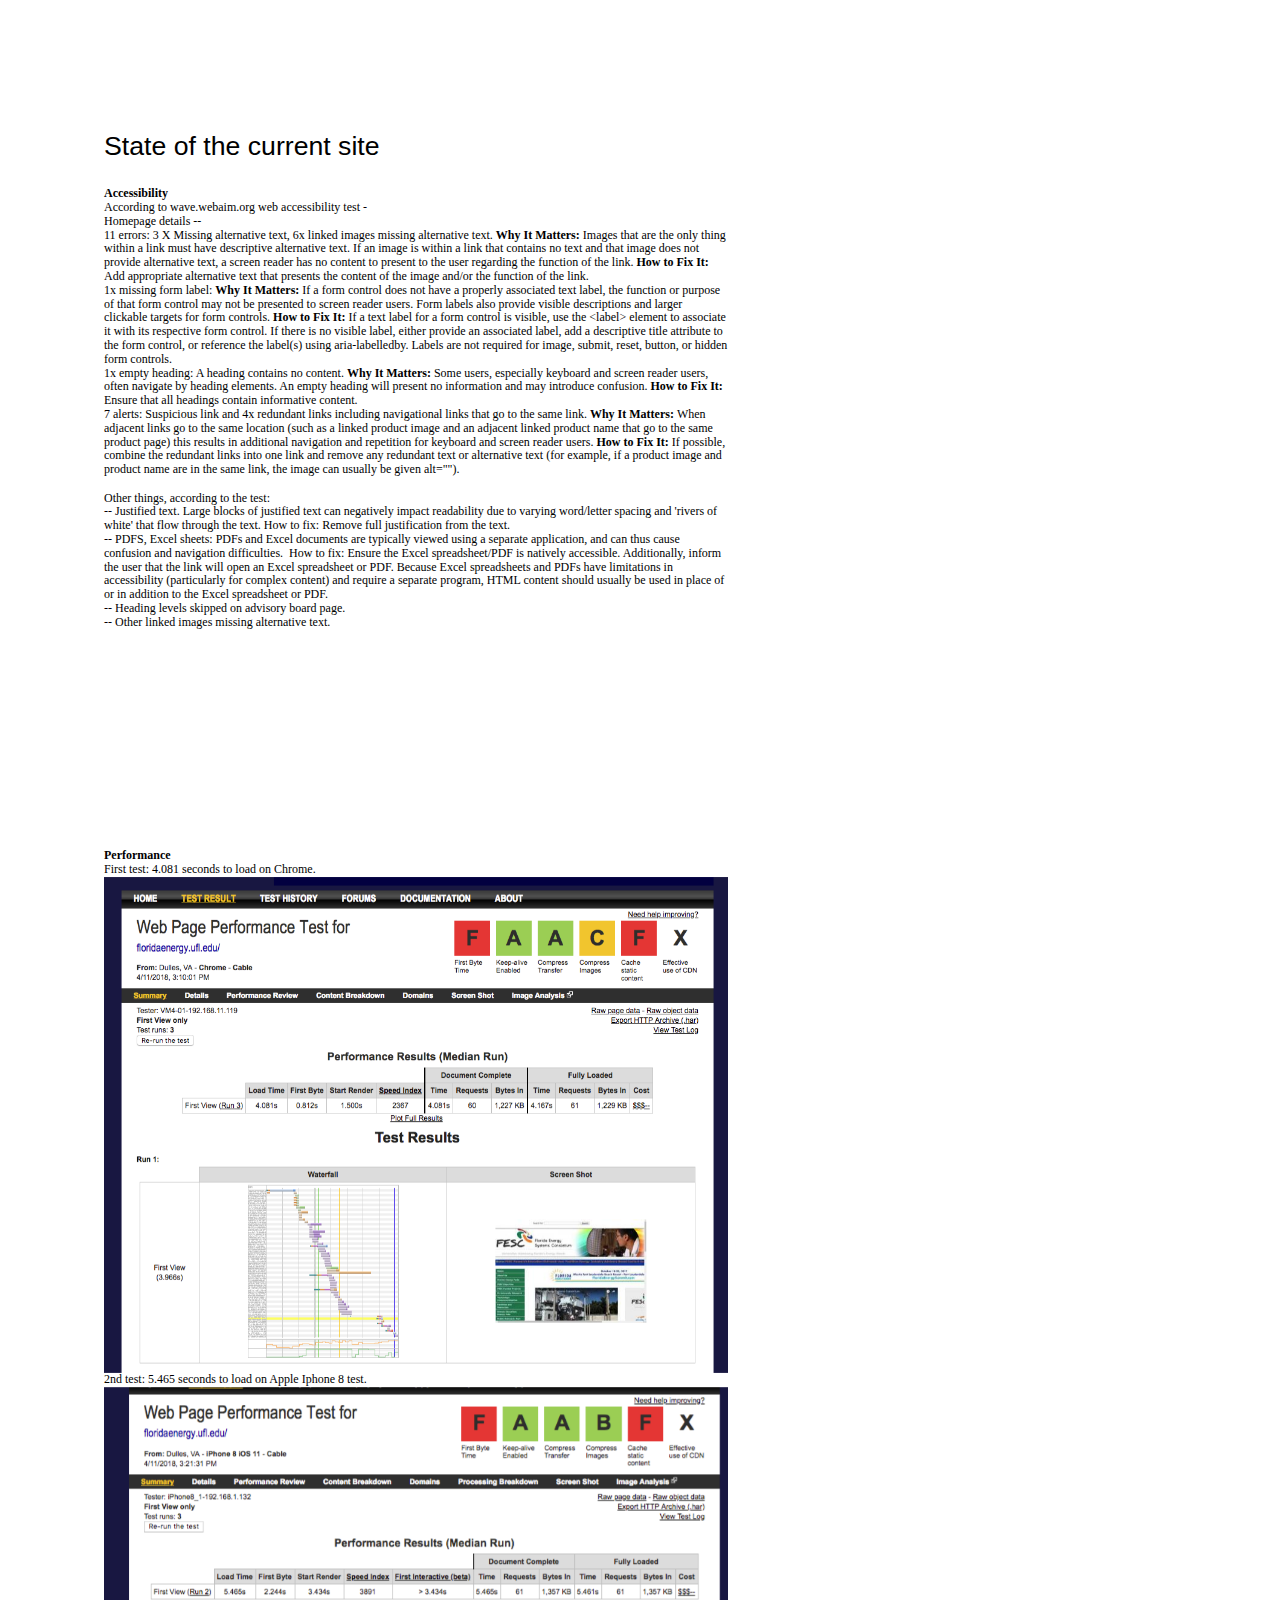
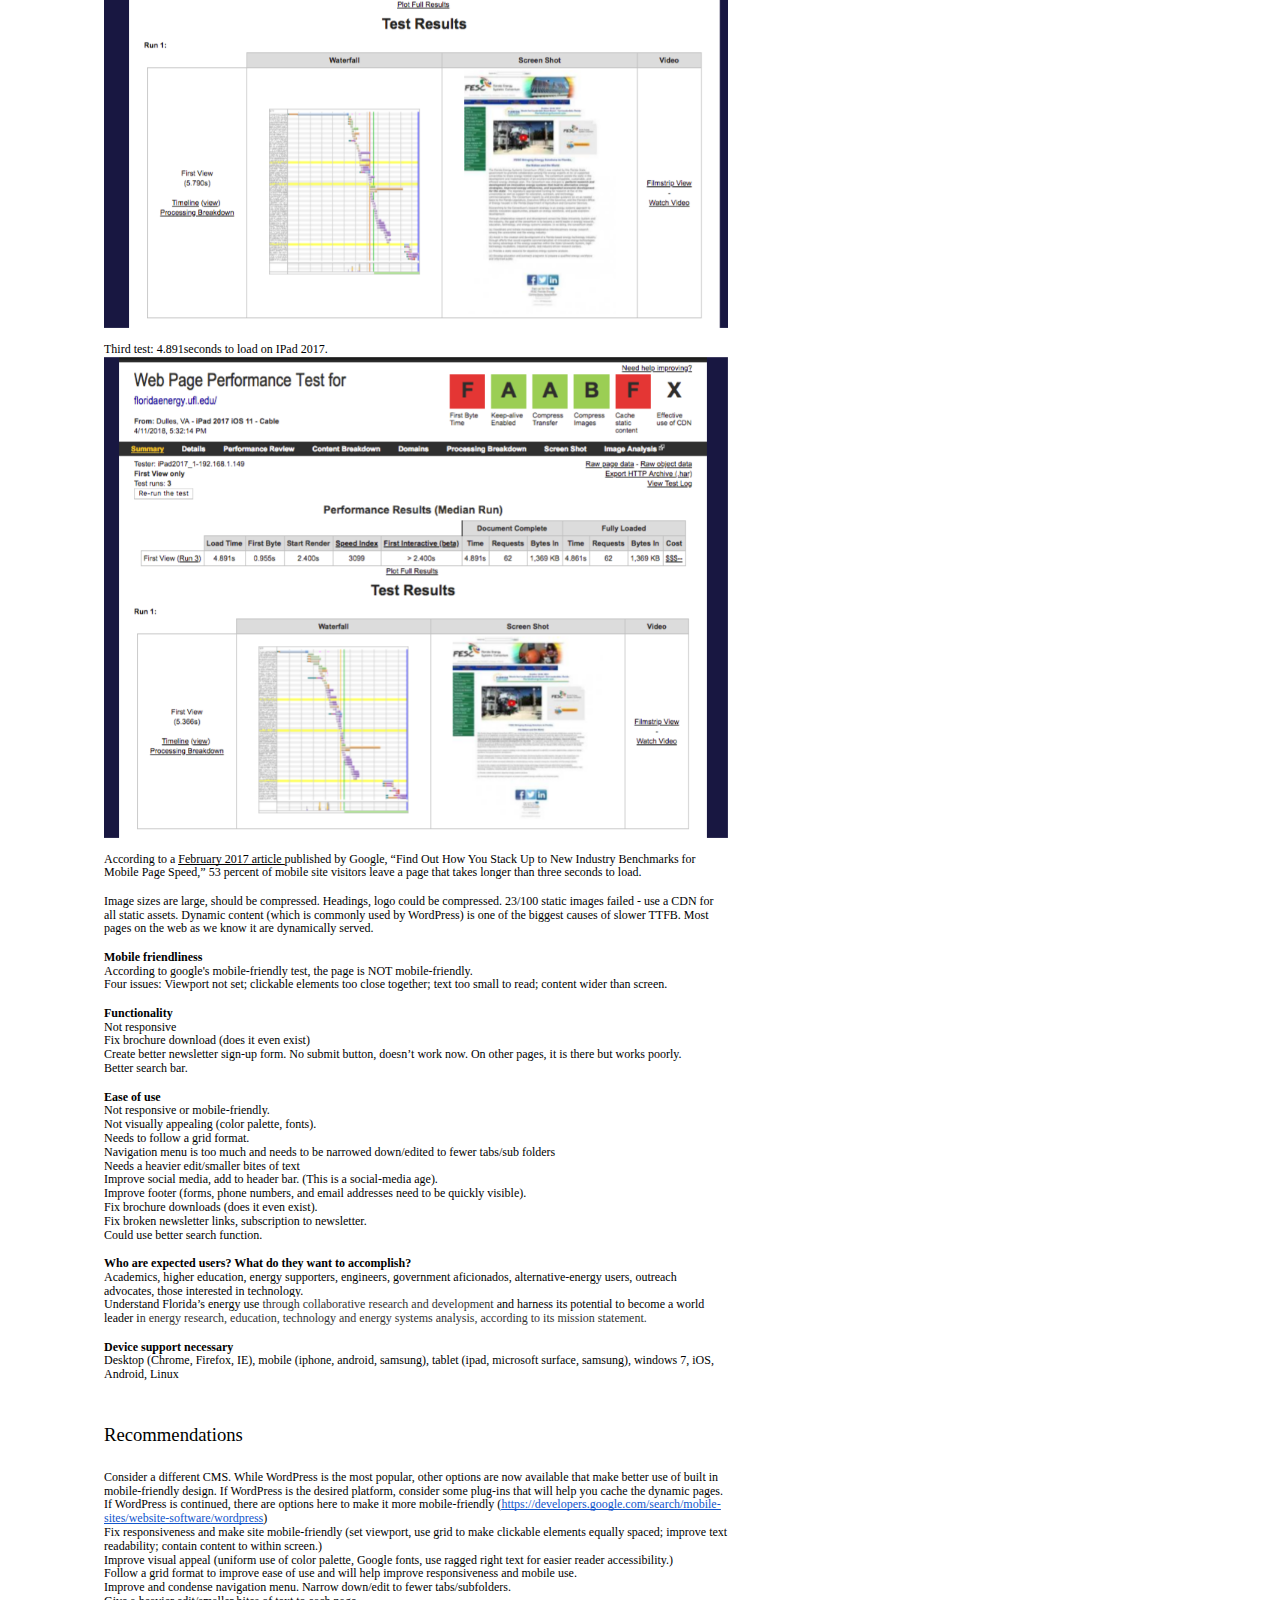
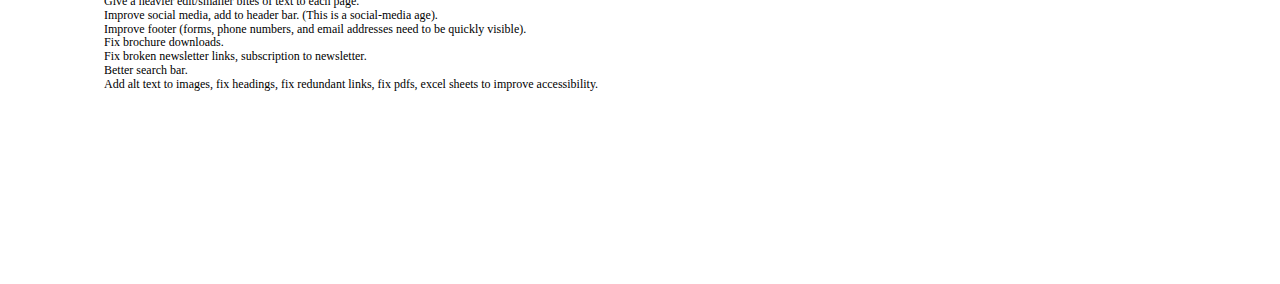
<file: docs/ProposalforFESCClassproject.html>
<html><head><meta content="text/html; charset=UTF-8" http-equiv="content-type"><style type="text/css">@import url('https://themes.googleusercontent.com/fonts/css?kit=dpiI8CyVsrzWsJLBFKehGpLhv3qFjX7dUn1mYxfCXhI');ul.lst-kix_8n1wxqk1uofm-6{list-style-type:none}ul.lst-kix_8n1wxqk1uofm-5{list-style-type:none}ul.lst-kix_8n1wxqk1uofm-8{list-style-type:none}ul.lst-kix_8n1wxqk1uofm-7{list-style-type:none}.lst-kix_8n1wxqk1uofm-3>li:before{content:"\0025cf  "}.lst-kix_8n1wxqk1uofm-2>li:before{content:"\0025a0  "}.lst-kix_8n1wxqk1uofm-4>li:before{content:"\0025cb  "}.lst-kix_8n1wxqk1uofm-1>li:before{content:"\0025cb  "}.lst-kix_8n1wxqk1uofm-5>li:before{content:"\0025a0  "}ul.lst-kix_8n1wxqk1uofm-2{list-style-type:none}ul.lst-kix_8n1wxqk1uofm-1{list-style-type:none}.lst-kix_8n1wxqk1uofm-0>li:before{content:"\0025cf  "}ul.lst-kix_8n1wxqk1uofm-4{list-style-type:none}ul.lst-kix_8n1wxqk1uofm-3{list-style-type:none}.lst-kix_8n1wxqk1uofm-6>li:before{content:"\0025cf  "}.lst-kix_8n1wxqk1uofm-8>li:before{content:"\0025a0  "}ul.lst-kix_8n1wxqk1uofm-0{list-style-type:none}.lst-kix_8n1wxqk1uofm-7>li:before{content:"\0025cb  "}ol{margin:0;padding:0}table td,table th{padding:0}.c2{padding-top:0pt;padding-bottom:0pt;line-height:1.15;orphans:2;widows:2;text-align:left;height:11pt}.c4{padding-top:0pt;padding-bottom:0pt;line-height:1.15;orphans:2;widows:2;text-align:left}.c14{padding-top:20pt;padding-bottom:6pt;line-height:1.15;page-break-after:avoid;text-align:left}.c15{padding-top:18pt;padding-bottom:6pt;line-height:1.15;page-break-after:avoid;text-align:left}.c3{color:#000000;text-decoration:none;vertical-align:baseline;font-style:normal}.c8{text-decoration:none;vertical-align:baseline;font-style:normal}.c9{-webkit-text-decoration-skip:none;text-decoration:underline;text-decoration-skip-ink:none}.c12{font-weight:400;font-size:20pt;font-family:"Arial"}.c10{font-weight:400;font-size:14pt;font-family:"Roboto"}.c0{font-size:9pt;font-family:"Roboto";font-weight:400}.c5{background-color:#ffffff;max-width:468pt;padding:72pt 72pt 72pt 72pt}.c1{font-size:9pt;font-family:"Roboto";font-weight:700}.c13{color:inherit;text-decoration:inherit}.c6{background-color:#ffffff;color:#333333}.c11{color:#1155cc}.c7{background-color:#ffffff}.title{padding-top:0pt;color:#000000;font-size:26pt;padding-bottom:3pt;font-family:"Arial";line-height:1.15;page-break-after:avoid;orphans:2;widows:2;text-align:left}.subtitle{padding-top:0pt;color:#666666;font-size:15pt;padding-bottom:16pt;font-family:"Arial";line-height:1.15;page-break-after:avoid;orphans:2;widows:2;text-align:left}li{color:#000000;font-size:11pt;font-family:"Arial"}p{margin:0;color:#000000;font-size:11pt;font-family:"Arial"}h1{padding-top:20pt;color:#000000;font-size:20pt;padding-bottom:6pt;font-family:"Arial";line-height:1.15;page-break-after:avoid;orphans:2;widows:2;text-align:left}h2{padding-top:18pt;color:#000000;font-size:16pt;padding-bottom:6pt;font-family:"Arial";line-height:1.15;page-break-after:avoid;orphans:2;widows:2;text-align:left}h3{padding-top:16pt;color:#434343;font-size:14pt;padding-bottom:4pt;font-family:"Arial";line-height:1.15;page-break-after:avoid;orphans:2;widows:2;text-align:left}h4{padding-top:14pt;color:#666666;font-size:12pt;padding-bottom:4pt;font-family:"Arial";line-height:1.15;page-break-after:avoid;orphans:2;widows:2;text-align:left}h5{padding-top:12pt;color:#666666;font-size:11pt;padding-bottom:4pt;font-family:"Arial";line-height:1.15;page-break-after:avoid;orphans:2;widows:2;text-align:left}h6{padding-top:12pt;color:#666666;font-size:11pt;padding-bottom:4pt;font-family:"Arial";line-height:1.15;page-break-after:avoid;font-style:italic;orphans:2;widows:2;text-align:left}</style></head><body class="c5"><h1 class="c14" id="h.w52mssxcbwc4"><span class="c3 c12">State of the current site</span></h1><p class="c4"><span class="c3 c1">Accessibility</span></p><p class="c4"><span class="c3 c0">According to wave.webaim.org web accessibility test - </span></p><p class="c4"><span class="c3 c0">Homepage details -- </span></p><p class="c4"><span class="c0">11 errors: 3 X Missing alternative text, 6x linked images missing alternative text. </span><span class="c1">Why It Matters: </span><span class="c0">Images that are the only thing within a link must have descriptive alternative text. If an image is within a link that contains no text and that image does not provide alternative text, a screen reader has no content to present to the user regarding the function of the link. </span><span class="c1">How to Fix It: </span><span class="c3 c0">Add appropriate alternative text that presents the content of the image and/or the function of the link.</span></p><p class="c4"><span class="c0">1x missing form label: </span><span class="c1">Why It Matters: </span><span class="c0">If a form control does not have a properly associated text label, the function or purpose of that form control may not be presented to screen reader users. Form labels also provide visible descriptions and larger clickable targets for form controls. </span><span class="c1">How to Fix It: </span><span class="c3 c0">If a text label for a form control is visible, use the &lt;label&gt; element to associate it with its respective form control. If there is no visible label, either provide an associated label, add a descriptive title attribute to the form control, or reference the label(s) using aria-labelledby. Labels are not required for image, submit, reset, button, or hidden form controls.</span></p><p class="c4"><span class="c0">1x empty heading: A heading contains no content. </span><span class="c1">Why It Matters: </span><span class="c0">Some users, especially keyboard and screen reader users, often navigate by heading elements. An empty heading will present no information and may introduce confusion. </span><span class="c1">How to Fix It: </span><span class="c3 c0">Ensure that all headings contain informative content.</span></p><p class="c4"><span class="c0">7 alerts: Suspicious link and 4x redundant links including navigational links that go to the same link. </span><span class="c1">Why It Matters: </span><span class="c0">When adjacent links go to the same location (such as a linked product image and an adjacent linked product name that go to the same product page) this results in additional navigation and repetition for keyboard and screen reader users. </span><span class="c1">How to Fix It: </span><span class="c3 c0">If possible, combine the redundant links into one link and remove any redundant text or alternative text (for example, if a product image and product name are in the same link, the image can usually be given alt=&quot;&quot;).</span></p><p class="c2"><span class="c3 c0"></span></p><p class="c4"><span class="c3 c0">Other things, according to the test: </span></p><p class="c4"><span class="c3 c0">-- Justified text. Large blocks of justified text can negatively impact readability due to varying word/letter spacing and &#39;rivers of white&#39; that flow through the text. How to fix: Remove full justification from the text. </span></p><p class="c4"><span class="c3 c0">-- PDFS, Excel sheets: PDFs and Excel documents are typically viewed using a separate application, and can thus cause confusion and navigation difficulties. &nbsp;How to fix: Ensure the Excel spreadsheet/PDF is natively accessible. Additionally, inform the user that the link will open an Excel spreadsheet or PDF. Because Excel spreadsheets and PDFs have limitations in accessibility (particularly for complex content) and require a separate program, HTML content should usually be used in place of or in addition to the Excel spreadsheet or PDF.</span></p><p class="c4"><span class="c3 c0">-- Heading levels skipped on advisory board page. </span></p><p class="c4"><span class="c0">-- Other linked images missing alternative text. </span></p><p class="c2"><span class="c3 c0"></span></p><p class="c2"><span class="c3 c0"></span></p><p class="c2"><span class="c3 c0"></span></p><p class="c2"><span class="c3 c0"></span></p><p class="c2"><span class="c3 c0"></span></p><p class="c2"><span class="c3 c0"></span></p><p class="c2"><span class="c3 c0"></span></p><p class="c2"><span class="c3 c0"></span></p><p class="c2"><span class="c3 c0"></span></p><p class="c2"><span class="c3 c0"></span></p><p class="c2"><span class="c3 c0"></span></p><p class="c2"><span class="c3 c0"></span></p><p class="c2"><span class="c3 c1"></span></p><p class="c2"><span class="c3 c0"></span></p><p class="c2"><span class="c3 c0"></span></p><p class="c4"><span class="c3 c1">Performance</span></p><p class="c4"><span class="c3 c0">First test: 4.081 seconds to load on Chrome. </span></p><p class="c4"><span style="overflow: hidden; display: inline-block; margin: 0.00px 0.00px; border: 0.00px solid #000000; transform: rotate(0.00rad) translateZ(0px); -webkit-transform: rotate(0.00rad) translateZ(0px); width: 624.00px; height: 496.00px;"><img alt="" src="images/image3.png" style="width: 624.00px; height: 496.00px; margin-left: 0.00px; margin-top: 0.00px; transform: rotate(0.00rad) translateZ(0px); -webkit-transform: rotate(0.00rad) translateZ(0px);" title=""></span></p><p class="c4"><span class="c3 c0">2nd test: 5.465 seconds to load on Apple Iphone 8 test. </span></p><p class="c4"><span style="overflow: hidden; display: inline-block; margin: 0.00px 0.00px; border: 0.00px solid #000000; transform: rotate(0.00rad) translateZ(0px); -webkit-transform: rotate(0.00rad) translateZ(0px); width: 624.00px; height: 541.33px;"><img alt="" src="images/image1.png" style="width: 624.00px; height: 541.33px; margin-left: 0.00px; margin-top: 0.00px; transform: rotate(0.00rad) translateZ(0px); -webkit-transform: rotate(0.00rad) translateZ(0px);" title=""></span></p><p class="c2"><span class="c3 c1"></span></p><p class="c4"><span class="c3 c0">Third test: 4.891seconds to load on IPad 2017. </span></p><p class="c4"><span style="overflow: hidden; display: inline-block; margin: 0.00px 0.00px; border: 0.00px solid #000000; transform: rotate(0.00rad) translateZ(0px); -webkit-transform: rotate(0.00rad) translateZ(0px); width: 624.00px; height: 481.33px;"><img alt="" src="images/image2.png" style="width: 624.00px; height: 481.33px; margin-left: 0.00px; margin-top: 0.00px; transform: rotate(0.00rad) translateZ(0px); -webkit-transform: rotate(0.00rad) translateZ(0px);" title=""></span></p><p class="c2"><span class="c3 c0"></span></p><p class="c4"><span class="c0">According to a </span><span class="c0 c9"><a class="c13" href="https://www.google.com/url?q=https://think.storage.googleapis.com/docs/mobile-page-speed-new-industry-benchmarks.pdf)&amp;sa=D&amp;ust=1523499148717000">February 2017 article </a></span><span class="c3 c0">published by Google, &ldquo;Find Out How You Stack Up to New Industry Benchmarks for Mobile Page Speed,&rdquo; 53 percent of mobile site visitors leave a page that takes longer than three seconds to load.</span></p><p class="c2"><span class="c3 c0"></span></p><p class="c4"><span class="c0">Image sizes are large, should be compressed. Headings, logo could be compressed. 23/100 static images failed - u</span><span class="c0">se a CDN for all static assets. Dynamic content (which is commonly used by WordPress) is one of the biggest causes of slower TTFB. Most pages on the web as we know it are dynamically served. </span></p><p class="c2"><span class="c3 c1"></span></p><p class="c4"><span class="c3 c1">Mobile friendliness</span></p><p class="c4"><span class="c3 c0">According to google&#39;s mobile-friendly test, the page is NOT mobile-friendly.</span></p><p class="c4"><span class="c3 c0">Four issues: Viewport not set; clickable elements too close together; text too small to read; content wider than screen.</span></p><p class="c2"><span class="c3 c0"></span></p><p class="c4"><span class="c3 c1">Functionality</span></p><p class="c4"><span class="c3 c0">Not responsive</span></p><p class="c4"><span class="c3 c0">Fix brochure download (does it even exist)</span></p><p class="c4"><span class="c3 c0">Create better newsletter sign-up form. No submit button, doesn&rsquo;t work now. On other pages, it is there but works poorly. </span></p><p class="c4"><span class="c0">Better search bar. </span></p><p class="c2"><span class="c3 c1"></span></p><p class="c4"><span class="c3 c1">Ease of use</span></p><p class="c4"><span class="c3 c0">Not responsive or mobile-friendly. </span></p><p class="c4"><span class="c3 c0">Not visually appealing (color palette, fonts). </span></p><p class="c4"><span class="c3 c0">Needs to follow a grid format. </span></p><p class="c4"><span class="c3 c0">Navigation menu is too much and needs to be narrowed down/edited to fewer tabs/sub folders</span></p><p class="c4"><span class="c3 c0">Needs a heavier edit/smaller bites of text</span></p><p class="c4"><span class="c3 c0">Improve social media, add to header bar. (This is a social-media age). </span></p><p class="c4"><span class="c0">Improve footer (</span><span class="c3 c0 c7">forms, phone numbers, and email addresses need to be quickly visible). </span></p><p class="c4"><span class="c3 c0">Fix brochure downloads (does it even exist).</span></p><p class="c4"><span class="c3 c0">Fix broken newsletter links, subscription to newsletter. </span></p><p class="c4"><span class="c3 c0">Could use better search function.</span></p><p class="c2"><span class="c3 c1"></span></p><p class="c4"><span class="c3 c1">Who are expected users? What do they want to accomplish?</span></p><p class="c4"><span class="c0">Academics, higher education, energy supporters, engineers, government aficionados, alternative-energy users, </span><span class="c3 c0 c7">outreach advocates, those interested in technology. </span></p><p class="c4"><span class="c0 c7">Understand Florida&rsquo;s energy use </span><span class="c0 c6">through collaborative research and development </span><span class="c0 c7">and harness its potential to become a world leader i</span><span class="c0 c6 c8">n energy research, education, technology and energy systems analysis, according to its mission statement. </span></p><p class="c2"><span class="c3 c0 c7"></span></p><p class="c4"><span class="c3 c1">Device support necessary</span></p><p class="c4"><span class="c3 c0">Desktop (Chrome, Firefox, IE), mobile (iphone, android, samsung), tablet (ipad, microsoft surface, samsung), windows 7, iOS, Android, Linux</span></p><h2 class="c15" id="h.2j64quhrjb3k"><span class="c3 c10">Recommendations</span></h2><p class="c4"><span class="c0">Consider a different CMS. While WordPress is the most popular, other options are now available that make better use of built in mobile-friendly design. If WordPress is the desired platform, consider some plug-ins that will help you cache the dynamic pages. If WordPress is continued, there are options here to make it more mobile-friendly (</span><span class="c9 c0 c11"><a class="c13" href="https://www.google.com/url?q=https://developers.google.com/search/mobile-sites/website-software/wordpress&amp;sa=D&amp;ust=1523499148721000">https://developers.google.com/search/mobile-sites/website-software/wordpress</a></span><span class="c3 c0">)</span></p><p class="c4"><span class="c3 c0">Fix responsiveness and make site mobile-friendly (set viewport, use grid to make clickable elements equally spaced; improve text readability; contain content to within screen.)</span></p><p class="c4"><span class="c3 c0">Improve visual appeal (uniform use of color palette, Google fonts, use ragged right text for easier reader accessibility.)</span></p><p class="c4"><span class="c3 c0">Follow a grid format to improve ease of use and will help improve responsiveness and mobile use. </span></p><p class="c4"><span class="c3 c0">Improve and condense navigation menu. Narrow down/edit to fewer tabs/subfolders. </span></p><p class="c4"><span class="c3 c0">Give a heavier edit/smaller bites of text to each page. </span></p><p class="c4"><span class="c3 c0">Improve social media, add to header bar. (This is a social-media age). </span></p><p class="c4"><span class="c0">Improve footer (</span><span class="c3 c0 c7">forms, phone numbers, and email addresses need to be quickly visible). </span></p><p class="c4"><span class="c3 c0">Fix brochure downloads.</span></p><p class="c4"><span class="c3 c0">Fix broken newsletter links, subscription to newsletter. </span></p><p class="c4"><span class="c3 c0">Better search bar.</span></p><p class="c4"><span class="c3 c0">Add alt text to images, fix headings, fix redundant links, fix pdfs, excel sheets to improve accessibility. </span></p><p class="c2"><span class="c3 c0"></span></p><p class="c2"><span class="c3 c1"></span></p><p class="c2"><span class="c3 c1"></span></p><p class="c2"><span class="c3 c1"></span></p><p class="c2"><span class="c3 c1"></span></p><p class="c2"><span class="c3 c1"></span></p></body></html>
</file>
